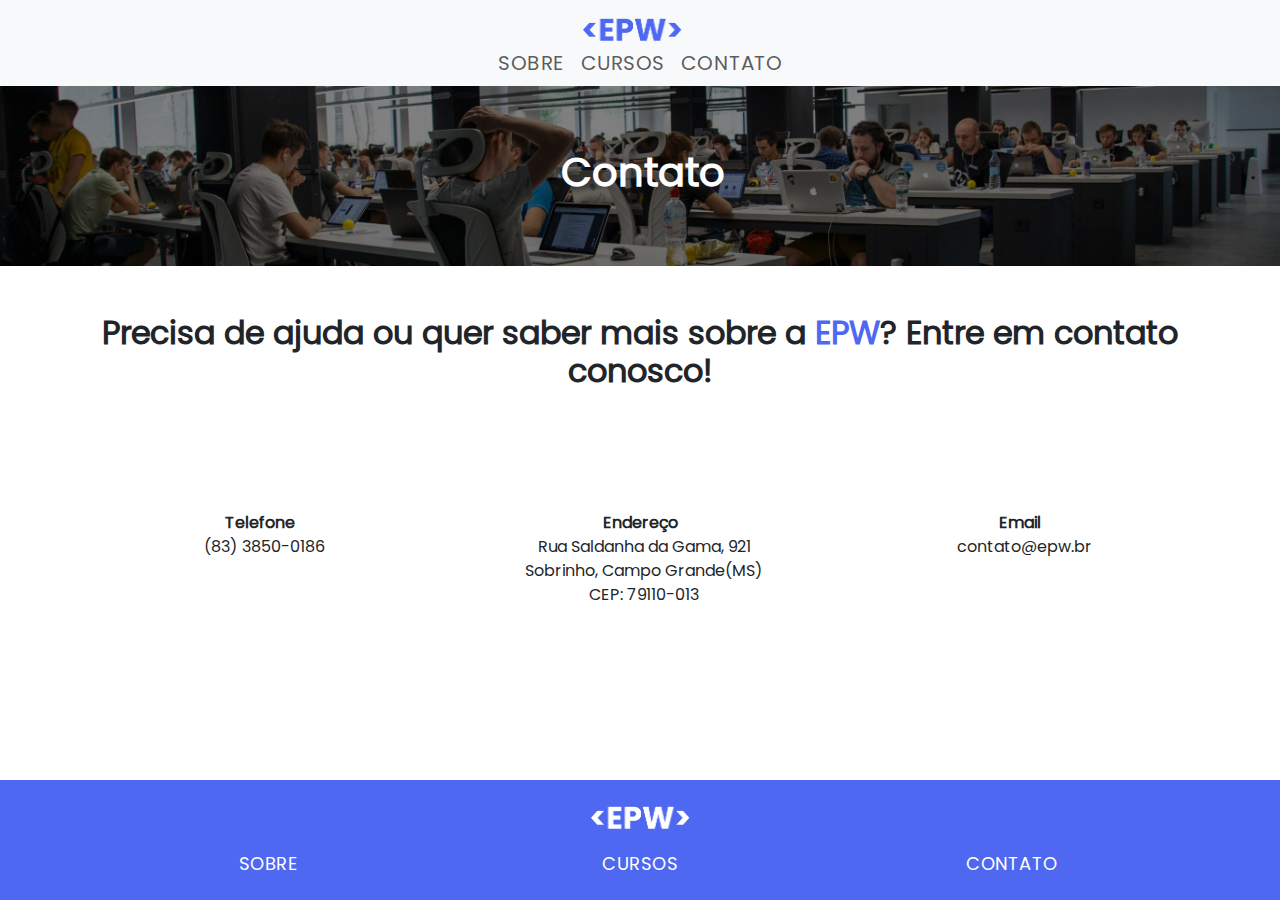
<file: paginas/contato.html>
<!DOCTYPE html>
<html lang="pt-BR">

<head>
    <meta charset="UTF-8">
    <meta name="viewport" content="width=device-width, initial-scale=1.0">
    <link rel="stylesheet" href="../style.css">
    <link href="https://cdn.jsdelivr.net/npm/bootstrap@5.3.3/dist/css/bootstrap.min.css" rel="stylesheet"
        integrity="sha384-QWTKZyjpPEjISv5WaRU9OFeRpok6YctnYmDr5pNlyT2bRjXh0JMhjY6hW+ALEwIH" crossorigin="anonymous">
    <link rel="stylesheet" href="https://cdnjs.cloudflare.com/ajax/libs/font-awesome/6.5.1/css/all.min.css"
        integrity="sha512-DTOQO9RWCH3ppGqcWaEA1BIZOC6xxalwEsw9c2QQeAIftl+Vegovlnee1c9QX4TctnWMn13TZye+giMm8e2LwA=="
        crossorigin="anonymous" referrerpolicy="no-referrer" />
    <title>Sobre a EPW</title>
</head>

<body>
    <nav class="navbar navbar-expand-lg bg-body-tertiary">
        <div class="container-fluid">
            <div class="navbar-brand">
                <img src="../assets/imgs/logo.png" class="logo-nav" alt="logo EPW">
            </div>
            <button class="navbar-toggler" type="button" data-bs-toggle="collapse" data-bs-target="#navbarNavAltMarkup"
                aria-controls="navbarNavAltMarkup" aria-expanded="false" aria-label="Toggle navigation">
                <span class="navbar-toggler-icon"></span>
            </button>
            <div class="collapse navbar-collapse" id="navbarNavAltMarkup">
                <div class="navbar-nav mx-auto">
                    <a class="nav-link" href="sobre.html">SOBRE</a>
                    <a class="nav-link" href="index.html#scrollspyNossosCursos">CURSOS</a>
                    <a class="nav-link" href="contato.html">CONTATO</a>
                </div>
            </div>
        </div>
    </nav>
    <div class="curso-wrapper">
        <div class="curso-banner contato-banner"></div>
        <div class="container title-wrapper">
            <div class="banner-text">
                <h1>Contato</h1>
            </div>
        </div>
    </div>
    <div class="container curso-info mt-5 text-center">
        <h2>Precisa de ajuda ou quer saber mais sobre a <span style="color:#4E68F2;">EPW</span>? Entre em contato
            conosco!</h2>
        <div class="row text-center mt-5 contato-info pb-5">
            <div class="col-12 col-md-4">
                <i class="fa-solid fa-phone-volume" style="color:#4E68F2;"></i>
                <span class="fw-bold">Telefone</span>
                <p class="ms-2">(83) 3850-0186</p>
            </div>
            <div class="col-12 col-md-4">
                <i class="fa-solid fa-location-dot" style="color:#4E68F2;"></i>
                <span class="fw-bold">Endereço</span>
                <p class="ms-2">Rua Saldanha da Gama, 921<br>Sobrinho, Campo Grande(MS)<br>CEP: 79110-013</p>
            </div>
            <div class="col-12 col-md-4 pb-5">
                <i class="fa-solid fa-envelope" style="color:#4E68F2;"></i>
                <span class="fw-bold">Email</span>
                <p class="ms-2">contato@epw.br</p>
            </div>
        </div>
        <footer>
            <img src="../assets/imgs/logo branca.png" alt="logo EPW" class="logo-nav">
            <div class="container">
                <div class="row mx-auto">
                    <div class="col-4">
                        <a href="sobre.html" class="footer-link">SOBRE</a>
                    </div>
                    <div class="col-4">
                        <a href="index.html#scrollspyNossosCursos" class="footer-link">CURSOS</a>
                    </div>
                    <div class="col-4">
                        <a href="contato.html" class="footer-link">CONTATO</a>
                    </div>
                </div>
            </div>
        </footer>
        <script src="../script.js"></script>
        <script src="https://cdn.jsdelivr.net/npm/bootstrap@5.3.3/dist/js/bootstrap.bundle.min.js"
            integrity="sha384-YvpcrYf0tY3lHB60NNkmXc5s9fDVZLESaAA55NDzOxhy9GkcIdslK1eN7N6jIeHz"
            crossorigin="anonymous"></script>
</body>

</html>
</file>
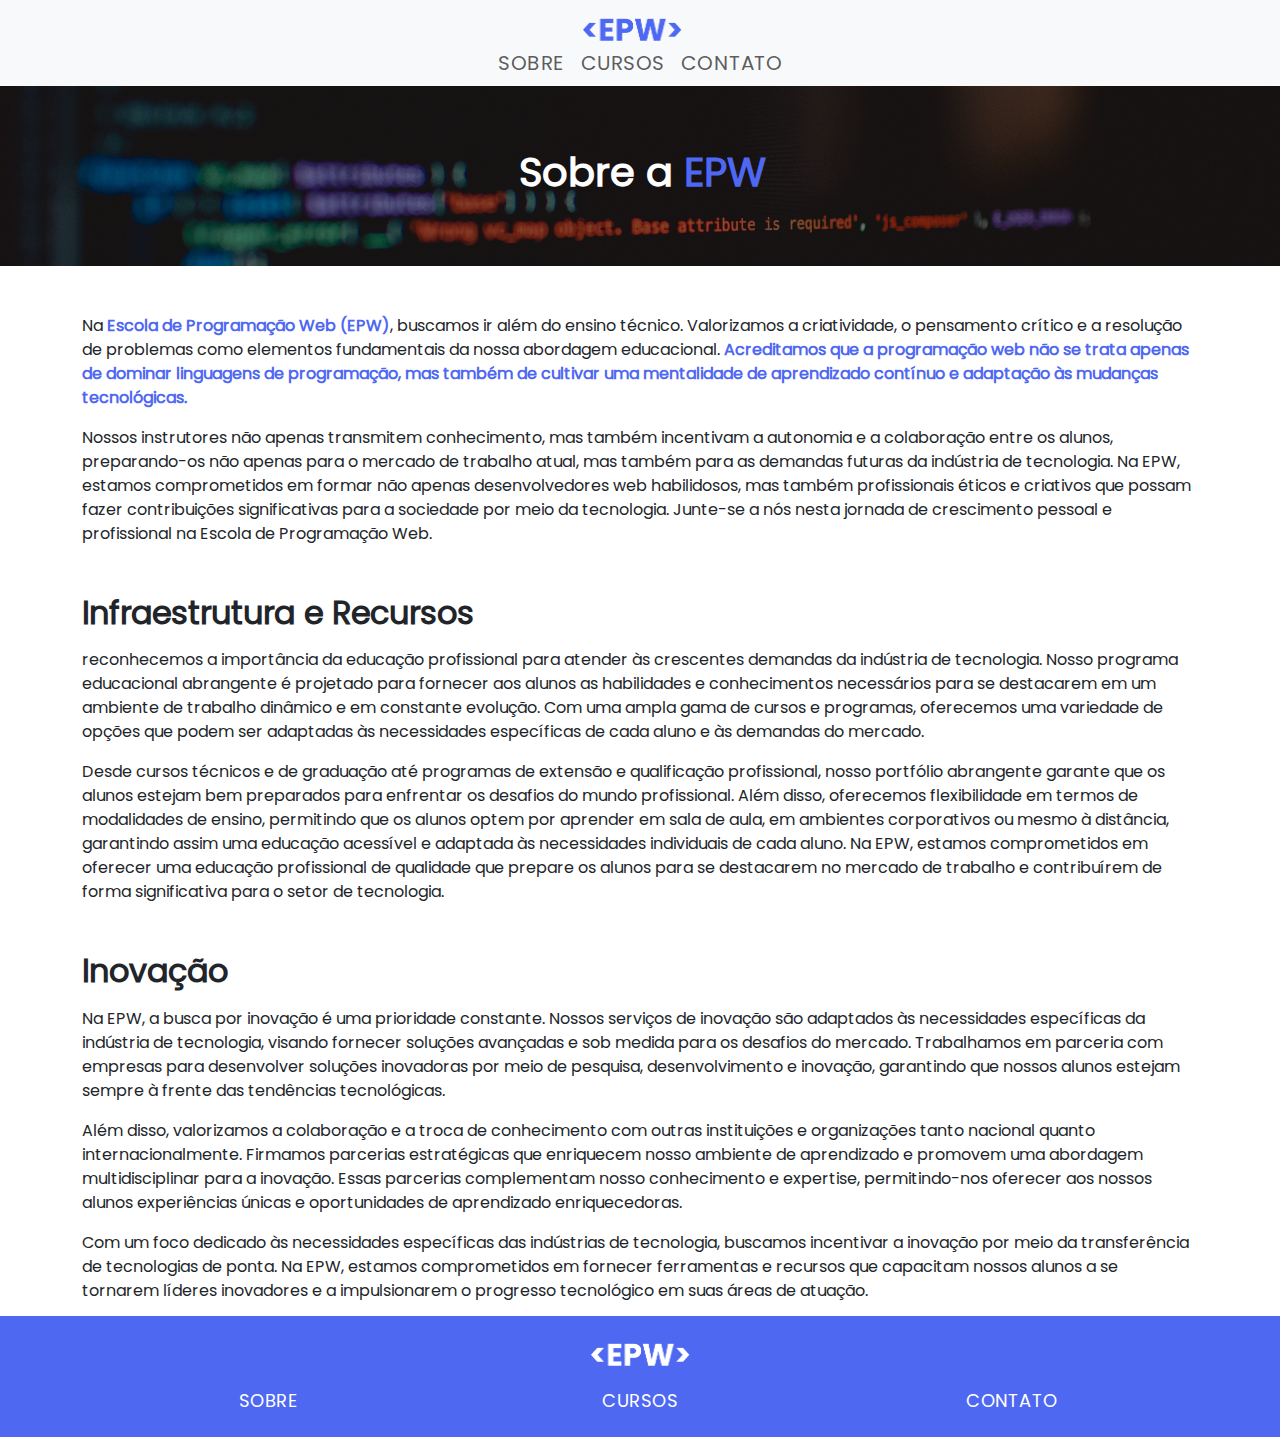
<file: paginas/sobre.html>
<!DOCTYPE html>
<html lang="pt-BR">

<head>
    <meta charset="UTF-8">
    <meta name="viewport" content="width=device-width, initial-scale=1.0">
    <link rel="stylesheet" href="../style.css">
    <link href="https://cdn.jsdelivr.net/npm/bootstrap@5.3.3/dist/css/bootstrap.min.css" rel="stylesheet"
        integrity="sha384-QWTKZyjpPEjISv5WaRU9OFeRpok6YctnYmDr5pNlyT2bRjXh0JMhjY6hW+ALEwIH" crossorigin="anonymous">
    <title>Sobre a EPW</title>
</head>

<body>
    <nav class="navbar navbar-expand-lg bg-body-tertiary">
        <div class="container-fluid">
            <div class="navbar-brand">
                <img src="../assets/imgs/logo.png" class="logo-nav" alt="logo EPW">
            </div>
            <button class="navbar-toggler" type="button" data-bs-toggle="collapse" data-bs-target="#navbarNavAltMarkup"
                aria-controls="navbarNavAltMarkup" aria-expanded="false" aria-label="Toggle navigation">
                <span class="navbar-toggler-icon"></span>
            </button>
            <div class="collapse navbar-collapse" id="navbarNavAltMarkup">
                <div class="navbar-nav mx-auto">
                    <a class="nav-link" href="sobre.html">SOBRE</a>
                    <a class="nav-link" href="index.html#scrollspyNossosCursos">CURSOS</a>
                    <a class="nav-link" href="contato.html">CONTATO</a>
                </div>
            </div>
        </div>
    </nav>
    <div class="curso-wrapper">
        <div class="curso-banner sobre-banner"></div>
        <div class="container title-wrapper">
            <div class="banner-text">
                <h1>Sobre a <span style="color:#4E68F2;">EPW</span></h1>
            </div>
        </div>
    </div>
    <div class="container curso-info mt-5">
        <p>Na <span class="fw-bold" style="color:#4E68F2;">Escola de Programação Web (EPW)</span>, buscamos ir além do
            ensino técnico. Valorizamos a criatividade, o
            pensamento crítico e a resolução de problemas como elementos fundamentais da nossa abordagem educacional.
            <span class="fw-bold" style="color:#4E68F2;">Acreditamos que a programação web não se trata apenas de
                dominar linguagens de programação, mas também de
                cultivar uma mentalidade de aprendizado contínuo e adaptação às mudanças tecnológicas.</span>
        </p>
        <p class="mb-5">
            Nossos instrutores não apenas transmitem conhecimento, mas também incentivam a autonomia e a colaboração
            entre os alunos, preparando-os não apenas para o mercado de trabalho atual, mas também para as demandas
            futuras da indústria de tecnologia. Na EPW, estamos comprometidos em formar não apenas desenvolvedores web
            habilidosos, mas também profissionais éticos e criativos que possam fazer contribuições significativas para
            a sociedade por meio da tecnologia. Junte-se a nós nesta jornada de crescimento pessoal e profissional na
            Escola de Programação Web.
        </p>
        <h2 class="fw-bold mb-3">Infraestrutura e Recursos</h2>
        <p>reconhecemos a importância da educação profissional para atender às crescentes demandas da indústria de
            tecnologia. Nosso programa educacional abrangente é projetado para fornecer aos alunos as habilidades e
            conhecimentos necessários para se destacarem em um ambiente de trabalho dinâmico e em constante evolução.
            Com uma ampla gama de cursos e programas, oferecemos uma variedade de opções que podem ser adaptadas às
            necessidades específicas de cada aluno e às demandas do mercado.
        </p>
        <p class="mb-5">Desde cursos técnicos e de graduação até
            programas de extensão e qualificação profissional, nosso portfólio abrangente garante que os alunos estejam
            bem preparados para enfrentar os desafios do mundo profissional. Além disso, oferecemos flexibilidade em
            termos de modalidades de ensino, permitindo que os alunos optem por aprender em sala de aula, em ambientes
            corporativos ou mesmo à distância, garantindo assim uma educação acessível e adaptada às necessidades
            individuais de cada aluno. Na EPW, estamos comprometidos em oferecer uma educação profissional de qualidade
            que prepare os alunos para se destacarem no mercado de trabalho e contribuírem de forma significativa para o
            setor de tecnologia.</p>
        <h2 class="fw-bold mb-3">Inovação</h2>
        <p>Na EPW, a busca por inovação é uma prioridade constante. Nossos serviços de inovação são adaptados às
            necessidades específicas da indústria de tecnologia, visando fornecer soluções avançadas e sob medida para
            os desafios do mercado. Trabalhamos em parceria com empresas para desenvolver soluções inovadoras por meio
            de pesquisa, desenvolvimento e inovação, garantindo que nossos alunos estejam sempre à frente das tendências
            tecnológicas.
        </p>
        <p>Além disso, valorizamos a colaboração e a troca de conhecimento com outras instituições e
            organizações tanto nacional quanto internacionalmente. Firmamos parcerias estratégicas que enriquecem nosso
            ambiente de aprendizado e promovem uma abordagem multidisciplinar para a inovação. Essas parcerias
            complementam nosso conhecimento e expertise, permitindo-nos oferecer aos nossos alunos experiências únicas e
            oportunidades de aprendizado enriquecedoras.</p>
        <p class="pb-5">Com um foco dedicado às necessidades específicas das indústrias de tecnologia, buscamos incentivar a inovação
            por meio da transferência de tecnologias de ponta. Na EPW, estamos comprometidos em fornecer ferramentas e
            recursos que capacitam nossos alunos a se tornarem líderes inovadores e a impulsionarem o progresso
            tecnológico em suas áreas de atuação.</p>
    </div>
    <footer>
        <img src="../assets/imgs/logo branca.png" alt="logo EPW" class="logo-nav">
        <div class="container">
            <div class="row mx-auto">
                <div class="col-4">
                    <a href="sobre.html" class="footer-link">SOBRE</a>
                </div>
                <div class="col-4">
                    <a href="index.html#scrollspyNossosCursos" class="footer-link">CURSOS</a>
                </div>
                <div class="col-4">
                    <a href="contato.html" class="footer-link">CONTATO</a>
                </div>
            </div>
        </div>
    </footer>
    <script src="../script.js"></script>
    <script src="https://cdn.jsdelivr.net/npm/bootstrap@5.3.3/dist/js/bootstrap.bundle.min.js"
        integrity="sha384-YvpcrYf0tY3lHB60NNkmXc5s9fDVZLESaAA55NDzOxhy9GkcIdslK1eN7N6jIeHz"
        crossorigin="anonymous"></script>
</body>

</html>
</file>
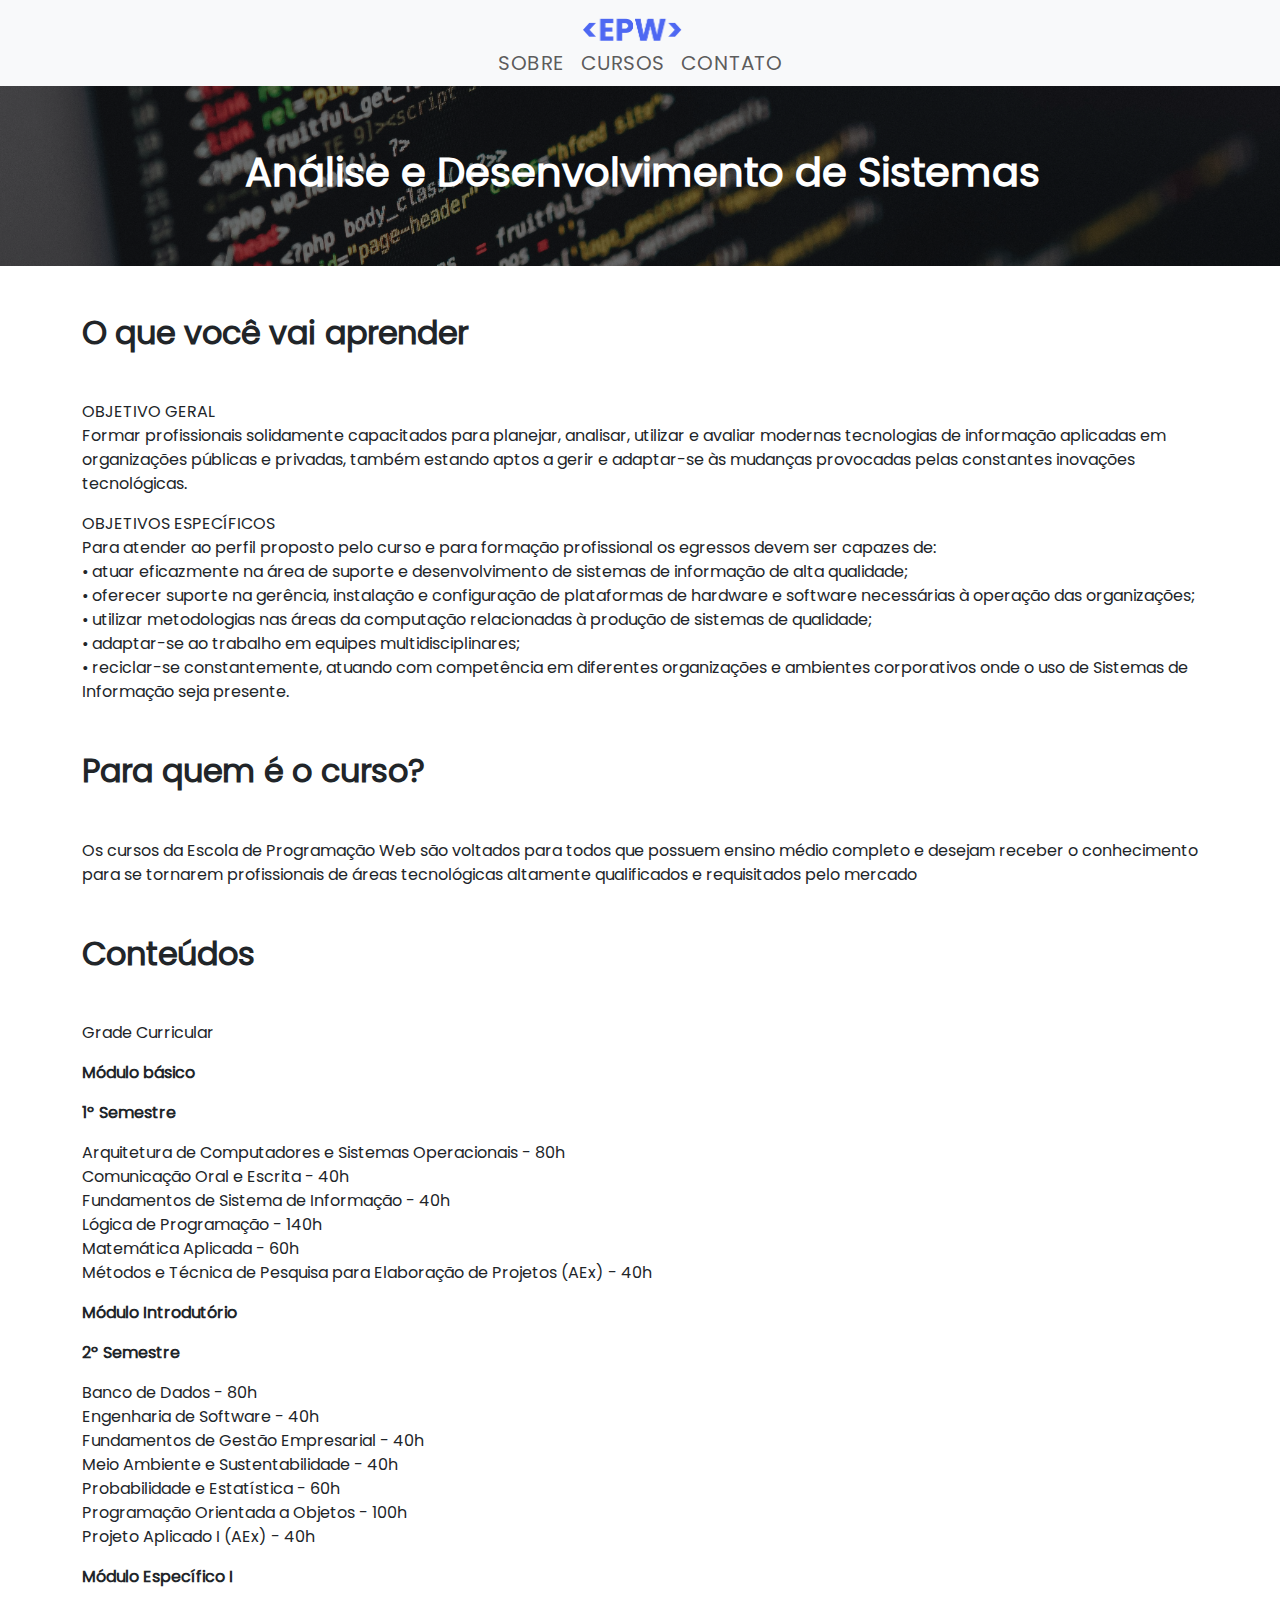
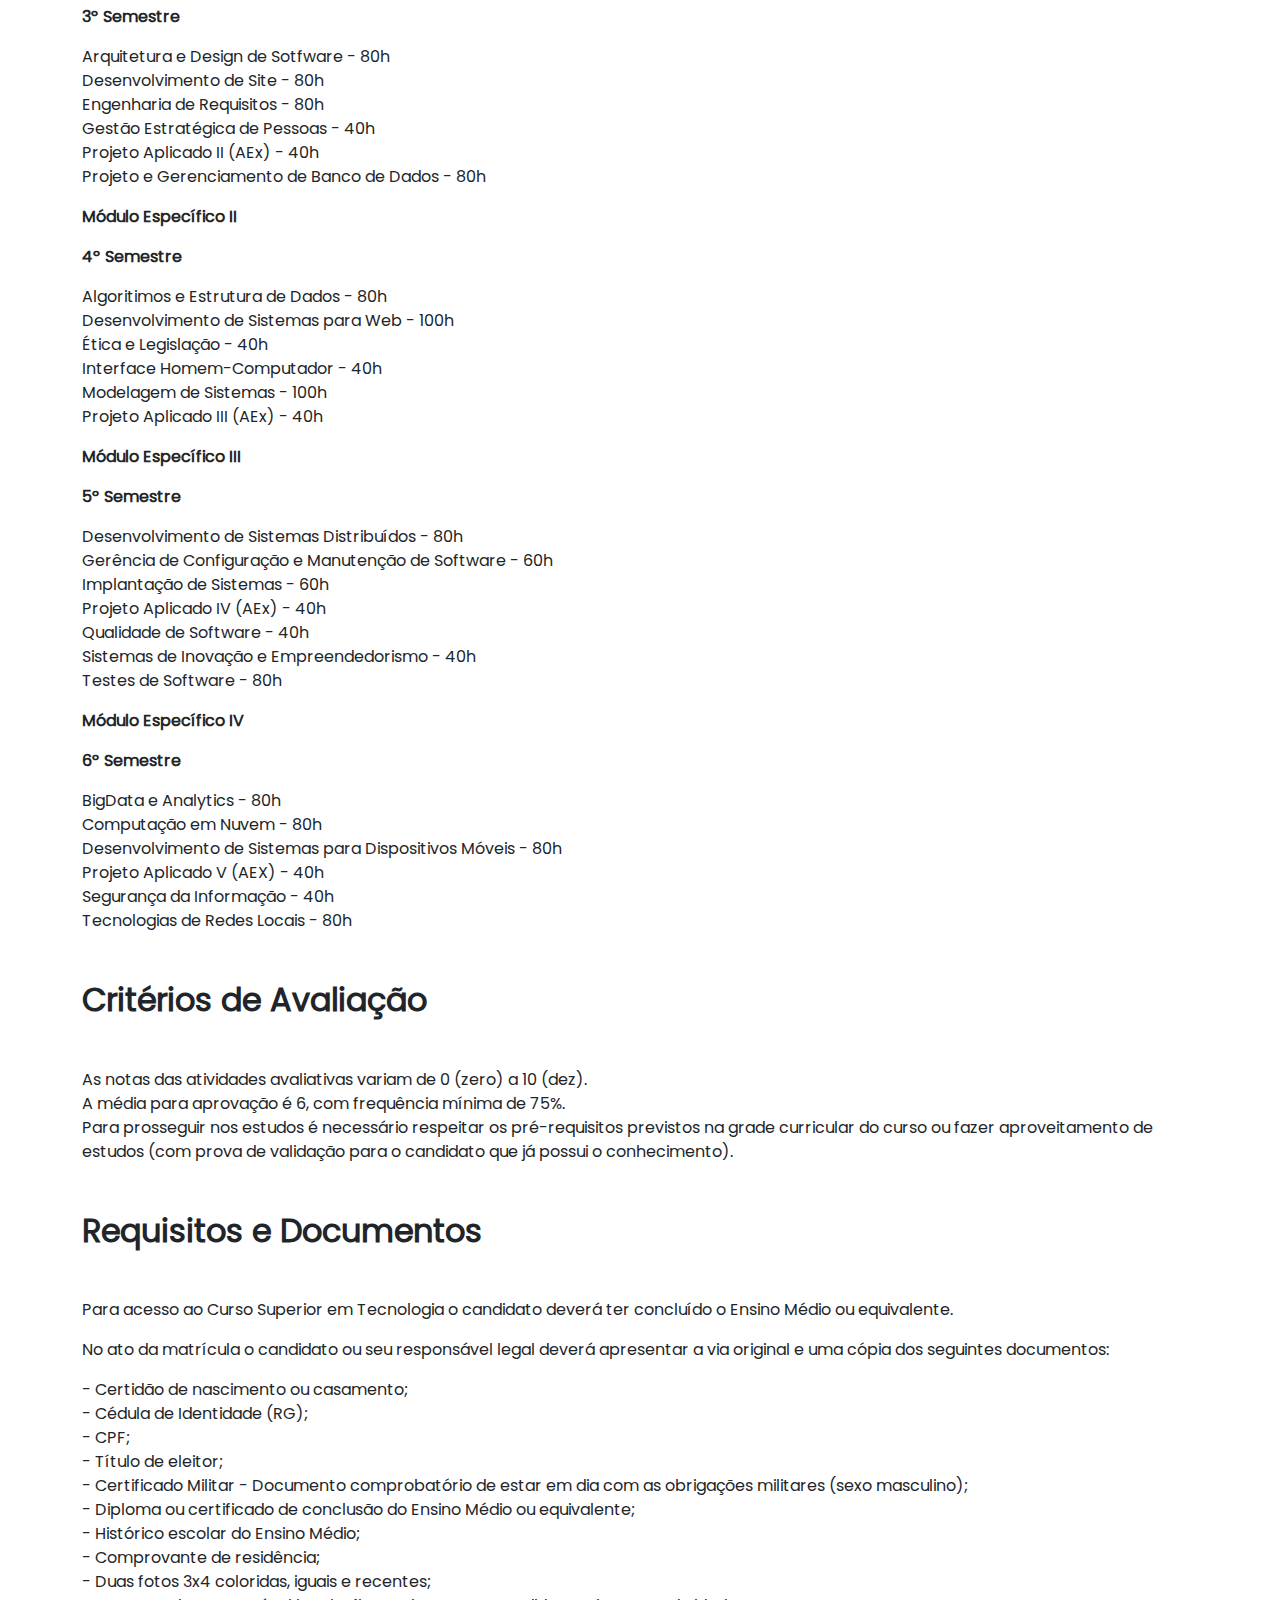
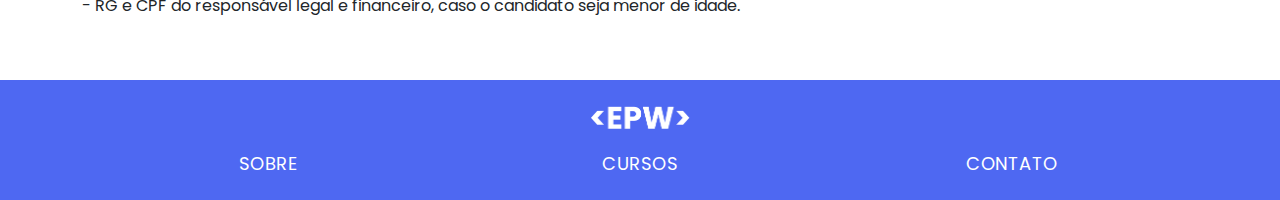
<file: paginas/cursos/ads.html>
<!DOCTYPE html>
<html lang="pt-BR">

<head>
    <meta charset="UTF-8">
    <meta name="viewport" content="width=device-width, initial-scale=1.0">
    <link rel="stylesheet" href="../../style.css">
    <link href="https://cdn.jsdelivr.net/npm/bootstrap@5.3.3/dist/css/bootstrap.min.css" rel="stylesheet"
        integrity="sha384-QWTKZyjpPEjISv5WaRU9OFeRpok6YctnYmDr5pNlyT2bRjXh0JMhjY6hW+ALEwIH" crossorigin="anonymous">
    <title>Análise e Desenvolvimento de Sistemas</title>
</head>

<body>
    <nav class="navbar navbar-expand-lg bg-body-tertiary">
        <div class="container-fluid">
            <div class="navbar-brand">
                <img src="../../assets/imgs/logo.png" class="logo-nav" alt="logo EPW">
            </div>
            <button class="navbar-toggler" type="button" data-bs-toggle="collapse" data-bs-target="#navbarNavAltMarkup"
                aria-controls="navbarNavAltMarkup" aria-expanded="false" aria-label="Toggle navigation">
                <span class="navbar-toggler-icon"></span>
            </button>
            <div class="collapse navbar-collapse" id="navbarNavAltMarkup">
                <div class="navbar-nav mx-auto">
                    <a class="nav-link" href="../sobre.html">SOBRE</a>
                    <a class="nav-link" href="../index.html#scrollspyNossosCursos">CURSOS</a>
                    <a class="nav-link" href="../contato.html">CONTATO</a>
                </div>
            </div>
        </div>
    </nav>
    <div class="curso-wrapper">
        <div class="curso-banner ads-banner"></div>
        <div class="container title-wrapper">
            <div class="banner-text">
                <h1>Análise e Desenvolvimento de Sistemas</h1>
            </div>
        </div>
    </div>
    <div class="container curso-info mt-5">
        <h2>O que você vai aprender</h2>
        <div class="mb-5 mt-5">
            <p class="mb-3">OBJETIVO GERAL<br>Formar profissionais solidamente capacitados para planejar, analisar,
                utilizar e
                avaliar
                modernas tecnologias de informação aplicadas em organizações públicas e privadas, também estando aptos a
                gerir e adaptar-se às mudanças provocadas pelas constantes inovações tecnológicas.</p>
            <p>OBJETIVOS ESPECÍFICOS<br>Para atender ao perfil proposto pelo curso e para formação profissional os
                egressos devem ser capazes de:<br>
                &#8226; atuar eficazmente na área de suporte e desenvolvimento de sistemas de informação de alta
                qualidade;<br>
                &#8226; oferecer suporte na gerência, instalação e configuração de plataformas de hardware e software
                necessárias à operação das organizações;<br>
                &#8226; utilizar metodologias nas áreas da computação relacionadas à produção de sistemas de
                qualidade;<br>
                &#8226; adaptar-se ao trabalho em equipes multidisciplinares;<br>
                &#8226; reciclar-se constantemente, atuando com competência em diferentes organizações e ambientes
                corporativos onde o uso de Sistemas de Informação seja presente.
            </p>
        </div>
        <h2>Para quem é o curso?</h2>
        <div class="mb-5 mt-5">
            <p>Os cursos da Escola de Programação Web são voltados para todos que possuem ensino médio completo e
                desejam receber o conhecimento para se tornarem profissionais de áreas tecnológicas altamente
                qualificados e requisitados pelo mercado</p>
            </p>
        </div>
        <h2>Conteúdos</h2>
        <div class="mb-5 mt-5">
            <p class="mt-3 mb-3">Grade Curricular</p>
            <p class="fw-bold">Módulo básico</p>
            <p class="fw-bold">1º Semestre</p>
            <p class="mb-3">Arquitetura de Computadores e Sistemas Operacionais - 80h
                <br>
                Comunicação Oral e Escrita - 40h
                <br>
                Fundamentos de Sistema de Informação - 40h
                <br>
                Lógica de Programação - 140h
                <br>
                Matemática Aplicada - 60h
                <br>
                Métodos e Técnica de Pesquisa para Elaboração de Projetos (AEx) - 40h
            </p>
            <p class="fw-bold">Módulo Introdutório</p>
            <p class="fw-bold">2º Semestre</p>
            <p class="mb-3">Banco de Dados - 80h
                <br>
                Engenharia de Software - 40h
                <br>
                Fundamentos de Gestão Empresarial - 40h
                <br>
                Meio Ambiente e Sustentabilidade - 40h
                <br>
                Probabilidade e Estatística - 60h
                <br>
                Programação Orientada a Objetos - 100h
                <br>
                Projeto Aplicado I (AEx) - 40h
            </p>
            <p class="fw-bold">Módulo Específico I</p>
            <p class="fw-bold">3º Semestre</p>
            <p class="mb-3">Arquitetura e Design de Sotfware - 80h
                <br>
                Desenvolvimento de Site - 80h
                <br>
                Engenharia de Requisitos - 80h
                <br>
                Gestão Estratégica de Pessoas - 40h
                <br>
                Projeto Aplicado II (AEx) - 40h
                <br>
                Projeto e Gerenciamento de Banco de Dados - 80h
            </p>
            <p class="fw-bold">Módulo Específico II</p>
            <p class="fw-bold">4º Semestre</p>
            <p class="mb-3">Algoritimos e Estrutura de Dados - 80h
                <br>
                Desenvolvimento de Sistemas para Web - 100h
                <br>
                Ética e Legislação - 40h
                <br>
                Interface Homem-Computador - 40h
                <br>
                Modelagem de Sistemas - 100h
                <br>
                Projeto Aplicado III (AEx) - 40h
            </p>
            <p class="fw-bold">Módulo Específico III</p>
            <p class="fw-bold">5º Semestre</p>
            <p class="mb-3">Desenvolvimento de Sistemas Distribuídos - 80h
                <br>
                Gerência de Configuração e Manutenção de Software - 60h
                <br>
                Implantação de Sistemas - 60h
                <br>
                Projeto Aplicado IV (AEx) - 40h
                <br>
                Qualidade de Software - 40h
                <br>
                Sistemas de Inovação e Empreendedorismo - 40h
                <br>
                Testes de Software - 80h
            </p>
            <p class="fw-bold">Módulo Específico IV</p>
            <p class="fw-bold">6º Semestre</p>
            <p class="mb-3">BigData e Analytics - 80h
                <br>
                Computação em Nuvem - 80h
                <br>
                Desenvolvimento de Sistemas para Dispositivos Móveis - 80h
                <br>
                Projeto Aplicado V (AEX) - 40h
                <br>
                Segurança da Informação - 40h
                <br>
                Tecnologias de Redes Locais - 80h
            </p>
        </div>
        <h2>Critérios de Avaliação</h2>
        <div class="mb-5 mt-5">
            <p>As notas das atividades avaliativas variam de 0 (zero) a 10 (dez).<br>
                A média para aprovação é 6, com frequência mínima de 75%.<br>
                Para prosseguir nos estudos é necessário respeitar os pré-requisitos previstos na grade curricular do
                curso ou fazer aproveitamento de estudos (com prova de validação para o candidato que já possui o
                conhecimento).</p>
            </p>
        </div>
        <h2>Requisitos e Documentos</h2>
        <div class="mb-5 mt-5 pb-5">
            <p>Para acesso ao Curso Superior em Tecnologia o candidato deverá ter concluído o Ensino Médio ou equivalente.</p>
            <p>No ato da matrícula o candidato ou seu responsável legal deverá apresentar a via original e uma cópia dos seguintes documentos:</p>
            <p>- Certidão de nascimento ou casamento;
                <br>
                - Cédula de Identidade (RG);
                <br>
                - CPF;
                <br>
                - Título de eleitor;
                <br>
                - Certificado Militar - Documento comprobatório de estar em dia com as obrigações militares (sexo masculino);
                <br>
                - Diploma ou certificado de conclusão do Ensino Médio ou equivalente;
                <br>
                - Histórico escolar do Ensino Médio;
                <br>
                - Comprovante de residência;
                <br>
                - Duas fotos 3x4 coloridas, iguais e recentes;
                <br>
                - RG e CPF do responsável legal e financeiro, caso o candidato seja menor de idade.</p>
        </div>
    </div>
    <footer>
        <img src="../../assets/imgs/logo branca.png" alt="logo EPW" class="logo-nav">
        <div class="container">
            <div class="row mx-auto">
                <div class="col-4">
                    <a href="../sobre.html" class="footer-link">SOBRE</a>
                </div>
                <div class="col-4">
                    <a href="../index.html#scrollspyNossosCursos" class="footer-link">CURSOS</a>
                </div>
                <div class="col-4">
                    <a href="../contato.html" class="footer-link">CONTATO</a>
                </div>
            </div>
        </div>
    </footer>
    <script src="../../script.js"></script>
    <script src="https://cdn.jsdelivr.net/npm/bootstrap@5.3.3/dist/js/bootstrap.bundle.min.js"
        integrity="sha384-YvpcrYf0tY3lHB60NNkmXc5s9fDVZLESaAA55NDzOxhy9GkcIdslK1eN7N6jIeHz"
        crossorigin="anonymous"></script>
</body>

</html>
</file>
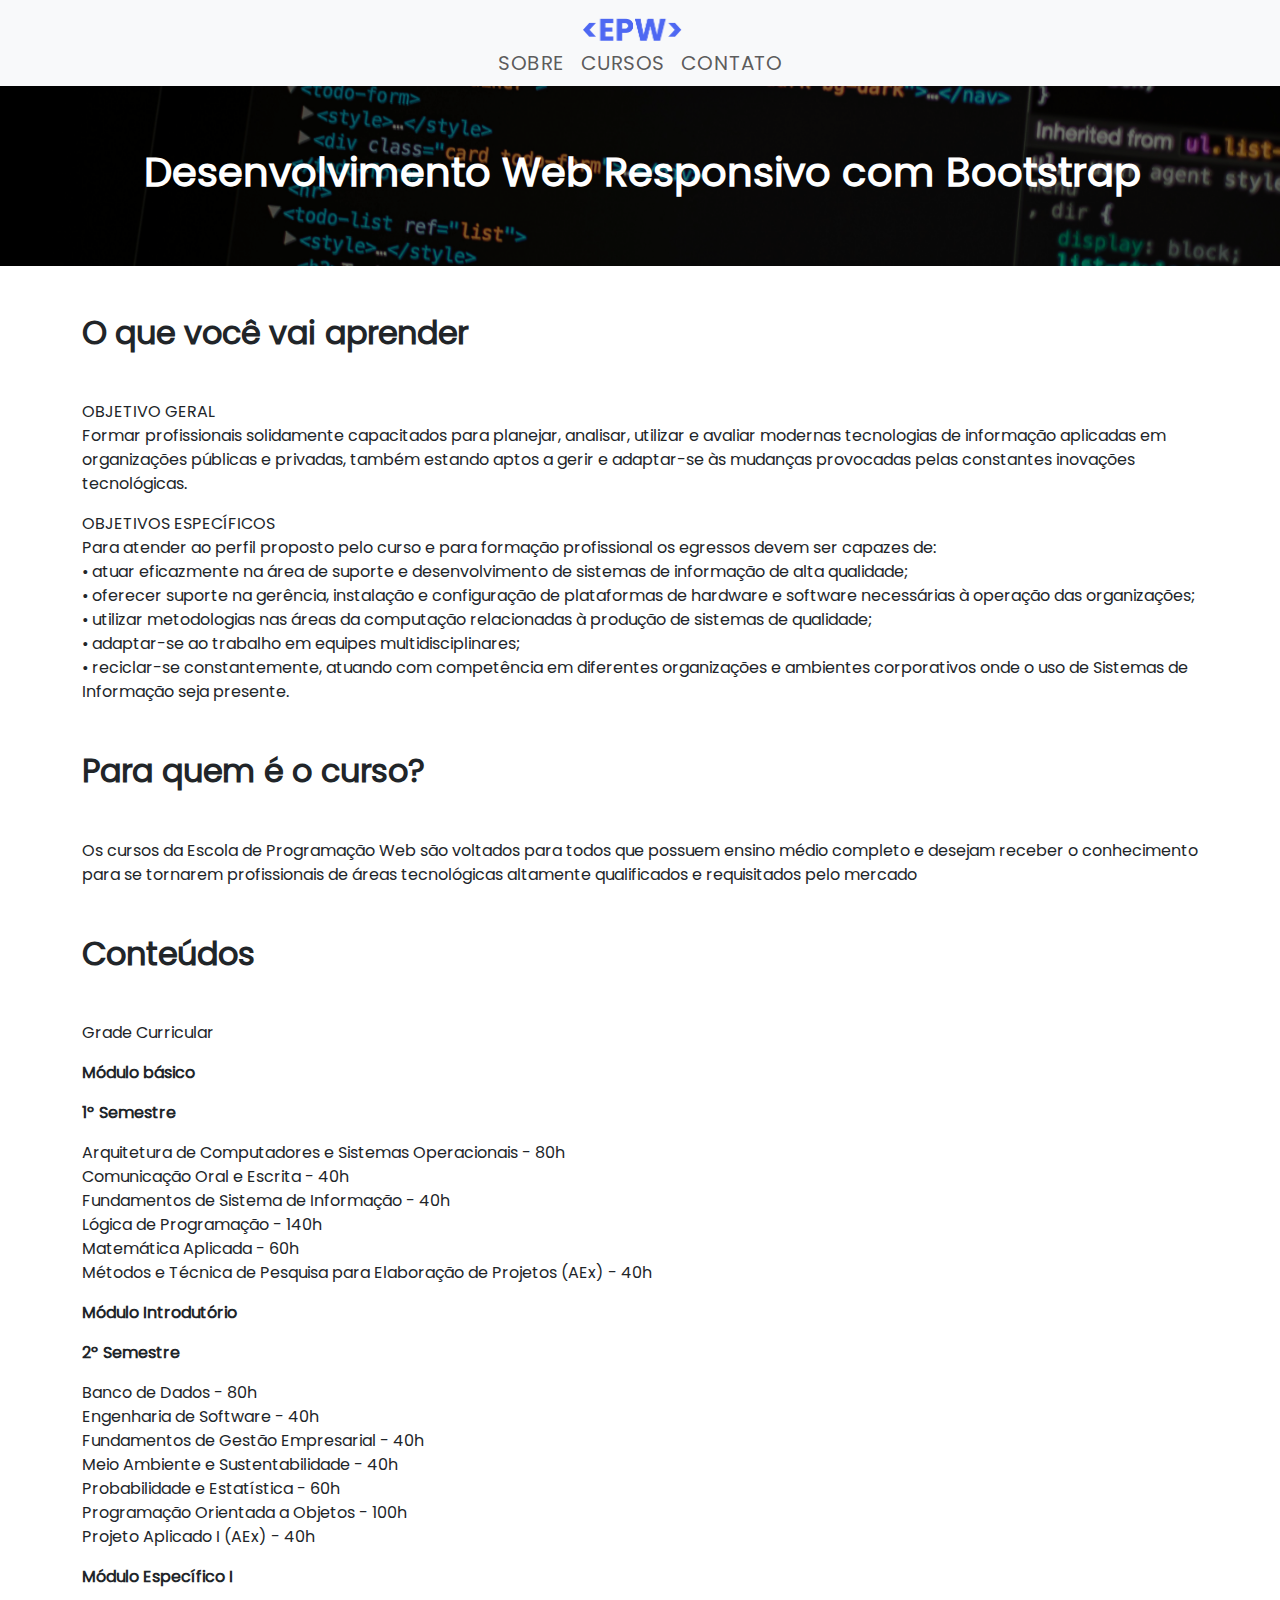
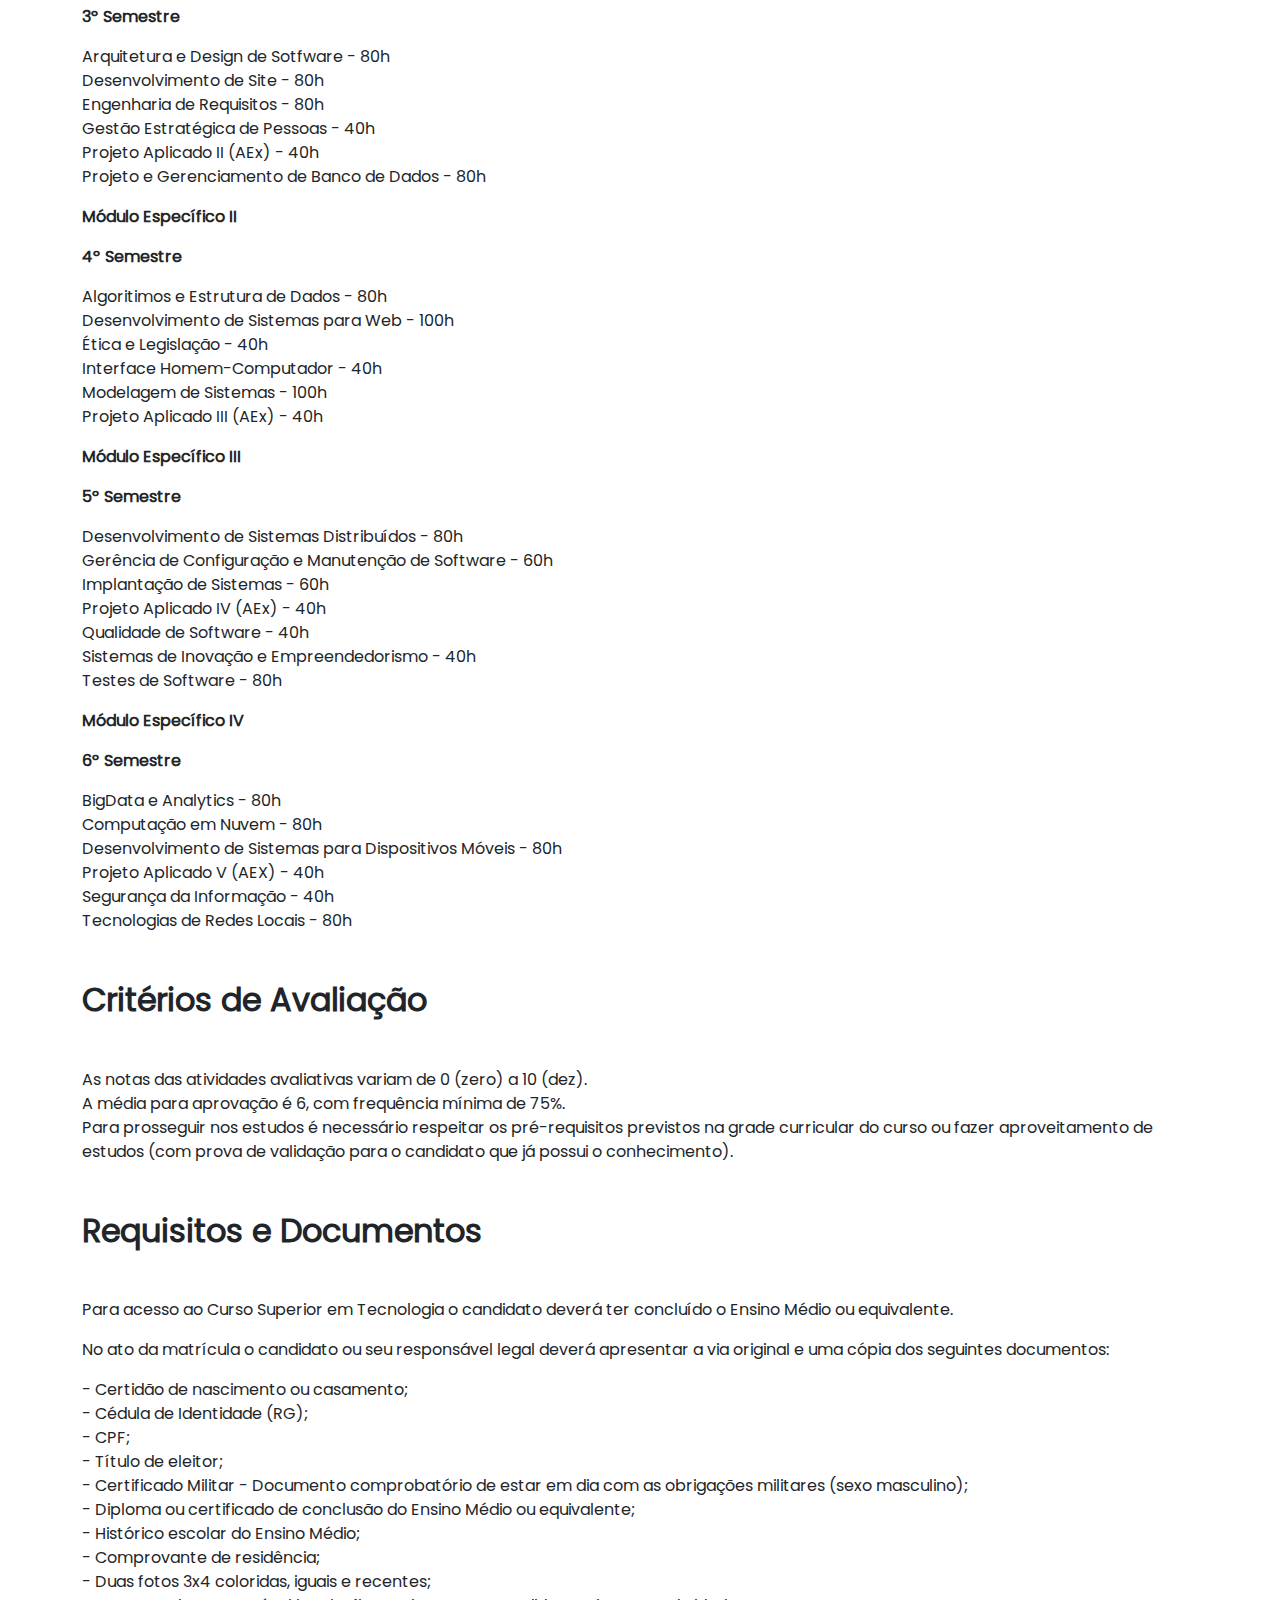
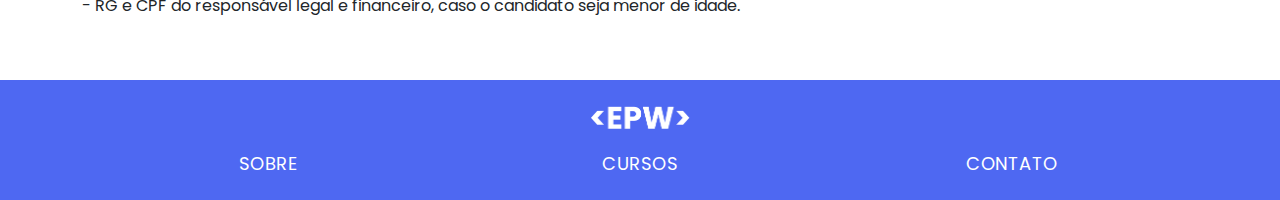
<file: paginas/cursos/bsdev.html>
<!DOCTYPE html>
<html lang="pt-BR">

<head>
    <meta charset="UTF-8">
    <meta name="viewport" content="width=device-width, initial-scale=1.0">
    <link rel="stylesheet" href="../../style.css">
    <link href="https://cdn.jsdelivr.net/npm/bootstrap@5.3.3/dist/css/bootstrap.min.css" rel="stylesheet"
        integrity="sha384-QWTKZyjpPEjISv5WaRU9OFeRpok6YctnYmDr5pNlyT2bRjXh0JMhjY6hW+ALEwIH" crossorigin="anonymous">
    <title>Desenvolvimento Web Responsivo com Bootstrap</title>
</head>

<body>
    <nav class="navbar navbar-expand-lg bg-body-tertiary">
        <div class="container-fluid">
            <div class="navbar-brand">
                <img src="../../assets/imgs/logo.png" class="logo-nav" alt="logo EPW">
            </div>
            <button class="navbar-toggler" type="button" data-bs-toggle="collapse" data-bs-target="#navbarNavAltMarkup"
                aria-controls="navbarNavAltMarkup" aria-expanded="false" aria-label="Toggle navigation">
                <span class="navbar-toggler-icon"></span>
            </button>
            <div class="collapse navbar-collapse" id="navbarNavAltMarkup">
                <div class="navbar-nav mx-auto">
                    <a class="nav-link" href="../sobre.html">SOBRE</a>
                    <a class="nav-link" href="../index.html#scrollspyNossosCursos">CURSOS</a>
                    <a class="nav-link" href="../contato.html">CONTATO</a>
                </div>
            </div>
        </div>
    </nav>
    <div class="curso-wrapper">
        <div class="curso-banner bsdev-banner"></div>
        <div class="container title-wrapper">
            <div class="banner-text">
                <h1>Desenvolvimento Web Responsivo com Bootstrap</h1>
            </div>
        </div>
    </div>
    <div class="container curso-info mt-5">
        <h2>O que você vai aprender</h2>
        <div class="mb-5 mt-5">
            <p class="mb-3">OBJETIVO GERAL<br>Formar profissionais solidamente capacitados para planejar, analisar,
                utilizar e
                avaliar
                modernas tecnologias de informação aplicadas em organizações públicas e privadas, também estando aptos a
                gerir e adaptar-se às mudanças provocadas pelas constantes inovações tecnológicas.</p>
            <p>OBJETIVOS ESPECÍFICOS<br>Para atender ao perfil proposto pelo curso e para formação profissional os
                egressos devem ser capazes de:<br>
                &#8226; atuar eficazmente na área de suporte e desenvolvimento de sistemas de informação de alta
                qualidade;<br>
                &#8226; oferecer suporte na gerência, instalação e configuração de plataformas de hardware e software
                necessárias à operação das organizações;<br>
                &#8226; utilizar metodologias nas áreas da computação relacionadas à produção de sistemas de
                qualidade;<br>
                &#8226; adaptar-se ao trabalho em equipes multidisciplinares;<br>
                &#8226; reciclar-se constantemente, atuando com competência em diferentes organizações e ambientes
                corporativos onde o uso de Sistemas de Informação seja presente.
            </p>
        </div>
        <h2>Para quem é o curso?</h2>
        <div class="mb-5 mt-5">
            <p>Os cursos da Escola de Programação Web são voltados para todos que possuem ensino médio completo e
                desejam receber o conhecimento para se tornarem profissionais de áreas tecnológicas altamente
                qualificados e requisitados pelo mercado</p>
            </p>
        </div>
        <h2>Conteúdos</h2>
        <div class="mb-5 mt-5">
            <p class="mt-3 mb-3">Grade Curricular</p>
            <p class="fw-bold">Módulo básico</p>
            <p class="fw-bold">1º Semestre</p>
            <p class="mb-3">Arquitetura de Computadores e Sistemas Operacionais - 80h
                <br>
                Comunicação Oral e Escrita - 40h
                <br>
                Fundamentos de Sistema de Informação - 40h
                <br>
                Lógica de Programação - 140h
                <br>
                Matemática Aplicada - 60h
                <br>
                Métodos e Técnica de Pesquisa para Elaboração de Projetos (AEx) - 40h
            </p>
            <p class="fw-bold">Módulo Introdutório</p>
            <p class="fw-bold">2º Semestre</p>
            <p class="mb-3">Banco de Dados - 80h
                <br>
                Engenharia de Software - 40h
                <br>
                Fundamentos de Gestão Empresarial - 40h
                <br>
                Meio Ambiente e Sustentabilidade - 40h
                <br>
                Probabilidade e Estatística - 60h
                <br>
                Programação Orientada a Objetos - 100h
                <br>
                Projeto Aplicado I (AEx) - 40h
            </p>
            <p class="fw-bold">Módulo Específico I</p>
            <p class="fw-bold">3º Semestre</p>
            <p class="mb-3">Arquitetura e Design de Sotfware - 80h
                <br>
                Desenvolvimento de Site - 80h
                <br>
                Engenharia de Requisitos - 80h
                <br>
                Gestão Estratégica de Pessoas - 40h
                <br>
                Projeto Aplicado II (AEx) - 40h
                <br>
                Projeto e Gerenciamento de Banco de Dados - 80h
            </p>
            <p class="fw-bold">Módulo Específico II</p>
            <p class="fw-bold">4º Semestre</p>
            <p class="mb-3">Algoritimos e Estrutura de Dados - 80h
                <br>
                Desenvolvimento de Sistemas para Web - 100h
                <br>
                Ética e Legislação - 40h
                <br>
                Interface Homem-Computador - 40h
                <br>
                Modelagem de Sistemas - 100h
                <br>
                Projeto Aplicado III (AEx) - 40h
            </p>
            <p class="fw-bold">Módulo Específico III</p>
            <p class="fw-bold">5º Semestre</p>
            <p class="mb-3">Desenvolvimento de Sistemas Distribuídos - 80h
                <br>
                Gerência de Configuração e Manutenção de Software - 60h
                <br>
                Implantação de Sistemas - 60h
                <br>
                Projeto Aplicado IV (AEx) - 40h
                <br>
                Qualidade de Software - 40h
                <br>
                Sistemas de Inovação e Empreendedorismo - 40h
                <br>
                Testes de Software - 80h
            </p>
            <p class="fw-bold">Módulo Específico IV</p>
            <p class="fw-bold">6º Semestre</p>
            <p class="mb-3">BigData e Analytics - 80h
                <br>
                Computação em Nuvem - 80h
                <br>
                Desenvolvimento de Sistemas para Dispositivos Móveis - 80h
                <br>
                Projeto Aplicado V (AEX) - 40h
                <br>
                Segurança da Informação - 40h
                <br>
                Tecnologias de Redes Locais - 80h
            </p>
        </div>
        <h2>Critérios de Avaliação</h2>
        <div class="mb-5 mt-5">
            <p>As notas das atividades avaliativas variam de 0 (zero) a 10 (dez).<br>
                A média para aprovação é 6, com frequência mínima de 75%.<br>
                Para prosseguir nos estudos é necessário respeitar os pré-requisitos previstos na grade curricular do
                curso ou fazer aproveitamento de estudos (com prova de validação para o candidato que já possui o
                conhecimento).</p>
            </p>
        </div>
        <h2>Requisitos e Documentos</h2>
        <div class="mb-5 mt-5 pb-5">
            <p>Para acesso ao Curso Superior em Tecnologia o candidato deverá ter concluído o Ensino Médio ou equivalente.</p>
            <p>No ato da matrícula o candidato ou seu responsável legal deverá apresentar a via original e uma cópia dos seguintes documentos:</p>
            <p>- Certidão de nascimento ou casamento;
                <br>
                - Cédula de Identidade (RG);
                <br>
                - CPF;
                <br>
                - Título de eleitor;
                <br>
                - Certificado Militar - Documento comprobatório de estar em dia com as obrigações militares (sexo masculino);
                <br>
                - Diploma ou certificado de conclusão do Ensino Médio ou equivalente;
                <br>
                - Histórico escolar do Ensino Médio;
                <br>
                - Comprovante de residência;
                <br>
                - Duas fotos 3x4 coloridas, iguais e recentes;
                <br>
                - RG e CPF do responsável legal e financeiro, caso o candidato seja menor de idade.</p>
        </div>
    </div>
    <footer>
        <img src="../../assets/imgs/logo branca.png" alt="logo EPW" class="logo-nav">
        <div class="container">
            <div class="row mx-auto">
                <div class="col-4">
                    <a href="../sobre.html" class="footer-link">SOBRE</a>
                </div>
                <div class="col-4">
                    <a href="../index.html#scrollspyNossosCursos" class="footer-link">CURSOS</a>
                </div>
                <div class="col-4">
                    <a href="../contato.html" class="footer-link">CONTATO</a>
                </div>
            </div>
        </div>
    </footer>
    <script src="../../script.js"></script>
    <script src="https://cdn.jsdelivr.net/npm/bootstrap@5.3.3/dist/js/bootstrap.bundle.min.js"
        integrity="sha384-YvpcrYf0tY3lHB60NNkmXc5s9fDVZLESaAA55NDzOxhy9GkcIdslK1eN7N6jIeHz"
        crossorigin="anonymous"></script>
</body>

</html>
</file>
<file: style.css>
@font-face {
    font-family: Poppins;
    src: url("./assets/fonts/Poppins-Regular.ttf");
}

* {
    font-family: Poppins;
}

html {
    height: 100vh;
    box-sizing: border-box;
}

body {
    position: relative;
    margin: 0;
    min-height: 100vh;
    padding-bottom: 70px;
    box-sizing: inherit;
}

/* NAVBAR */

@media screen and (min-width:992px) {
    .navbar .container-fluid {
        flex-direction: column;
    }

    .navbar-nav a {
        position: relative;
        text-decoration: none;
        letter-spacing: 0.5px;
        padding: 0 10px;
    }

    .navbar-nav a::after {
        content: "";
        position: absolute;
        background-color: #4E68F2;
        height: 3px;
        width: 100%;
        opacity: 0;
        left: 0;
        bottom: -3px;
        transition: all 0.25s;
    }

    .navbar-nav a:hover::after {
        opacity: 1;
    }
}

.logo-nav {
    cursor: pointer;
    width: 100px;
}

.navbar-nav .nav-link {
    font-size: 20px;
}

@media screen and (max-width:991px) {
    .navbar-nav {
        padding: 0.5em 1em;
        border-top: 2px solid #4E68F2;
        border-bottom: 2px solid #4E68F2;
        margin-top: 0.5em;
    }
}

/* CARROSSEL */

@media screen and (max-width:991px) {
    .carousel-item {
        height: 24rem;
    }
}

@media screen and (min-width: 992px) {
    .carousel-item {
        height: 32rem;
    }
}

.carousel-item {
    color: white;
    background-color: #252526;
    position: relative;
}

.carousel-item h1 {
    color: #fff;
    font-weight: bold;
}

.carousel-item p {
    font-size: 20px;
}

.carousel-item .container {
    position: absolute;
    bottom: 0;
    left: 0;
    right: 0;
    padding-bottom: 50px;
}

.overlay-image {
    position: absolute;
    bottom: 0;
    left: 0;
    right: 0;
    top: 0;
    background-position: center;
    background-size: cover;
    opacity: 0.7;
}

li::marker {
    font-size: 0;
}

/* INTRODUÇÃO (página inicial) */

.home-about h1 {
    color: #4E68F2;
}

@media screen and (max-width:991px) {
    .home-about p {
        font-size: 16px;
    }

    .btn-about {
        padding: 5px 10px 5px 10px;
        font-size: 22px;
    }
}

@media screen and (min-width: 992px) {
    .btn-about {
        padding: 5px 30px 5px 30px;
        font-size: 32px;
    }
}

.btn-about {
    background-color: #4E68F2;
    color: #fff;
    font-weight: bold;
    border: none;
    border-radius: 5px;
    transition: all 0.2s;
}

.btn-about:hover {
    background-color: #374BAF;
}

/* CURSOS (página inicial) */

.home-cursos {
    margin-top: 30px;
    background-color: #4E68F2;
    padding-bottom: 30px;
}

.home-cursos h1 {
    padding-top: 15px;
    margin: 0;
    color: #fff;
    font-weight: bold;
}

.home-cursos p {
    font-size: 20px;
}

.card-body span {
    background-color: #3D81BF;
    padding: 3px 8px;
    border-radius: 5px;
    color: #fff;
    font-weight: bold;
    letter-spacing: 0.5px;
}

.card-text {
    flex-grow: 1;
    text-align: center;
    margin: 10px 0;
    font-weight: bold;
}

.btn-cursos {
    background-color: #4E68F2;
    color: #fff;
    border-radius: 5px;
    border: none;
    font-weight: bold;
    padding: 5px 10px;
    transition: all 0.2s;
}

.btn-cursos:hover {
    background-color: #374BAF;
}

/* DEPOIMENTOS */

.home-depoimentos {
    margin-bottom: 30px;
}

.home-depoimentos h1 {
    font-weight: bold;
    padding-top: 15px;
}

.image-comment {
    min-height: 200px;
    max-height: 275px;
    background-position: center;
    background-size: cover;
}

.name-comment {
    vertical-align: middle;
    font-weight: bold;
    color: #4E68F2 !important;
}

/* CORPO DOCENTE */

.home-docente {
    background-color: #8598FF;
    min-height: 300px;
    padding-bottom: 60px;
}

@media screen and (max-width:768px) {
    .home-docente {
        padding-bottom: 104px;
    }
}

.home-docente h1 {
    font-weight: bold;
    padding-top: 15px;
    color: #fff;
}

.professor-img {
    width: 60%;
    margin: 0 auto;
    aspect-ratio: 1/1;
    border-radius: 50%;
    object-fit: cover;
    box-shadow: 0 0 10px rgba(0, 0, 0, 0.2);
}

.home-docente .card {
    padding: 1.5em 0.5em 0.5em;
    border-radius: 2em;
    box-shadow: 0 5px 10px rgba(0, 0, 0, 0.2);
    height: 100%;
    min-width: 336px;
}

.home-docente .card-body {
    display: flex;
    height: 100%;
    flex-direction: column;
}

.home-docente .card-title {
    text-align: center;
    font-weight: bold;
    font-size: 1.5em;
}


.professor-info {
    flex-grow: 1;
    text-align: center;
    margin: 10px 0;
    font-weight: bold;
}

/* FOOTER */

footer {
    background-color: #4E68F2;
    font-size: 18px;
    padding: 23px;
    text-align: center;
    position: absolute;
    right: 0;
    left: 0;
    bottom: 0;
}

footer .container {
    margin-top: 20px;
}

footer a {
    color: #fff;
    text-decoration: none;
    letter-spacing: 0.5px;
}

@media screen and (min-width:992px) {
    footer .container {
        flex-direction: column;
    }

    footer a {
        position: relative;
        padding: 0 10px;
    }

    footer a::after {
        content: "";
        position: absolute;
        background-color: #fff;
        height: 3px;
        width: 100%;
        opacity: 0;
        left: 0;
        bottom: -3px;
        transition: all 0.25s;
    }

    footer a:hover::after {
        opacity: 1;
    }
}

/* PÁGINA CURSOS */

.curso-wrapper {
    height: 20vh;
    position: relative;
}

.curso-wrapper .curso-banner {
    position: absolute;
    left: 0;
    top: 0;
    bottom: 0;
    right: 0;
}

.ads-banner {
    background-image: url(./assets/imgs/ads.jpg);
}

.bsdev-banner {
    background-image: url(./assets/imgs/bootstrap.jpg);
}

.websec-banner {
    background-image: url(./assets/imgs/seguranca.jpg);
}

.curso-banner {
    width: 100%;
    height: 20vh;
    background-size: cover;
    background-position: 70%;
    filter: brightness(50%);
    z-index: -1;
}

.title-wrapper {
    height: 20vh;
    text-align: center;
    align-items: center;
    display: flex;
}

.banner-text {
    width: 100%;
}

.banner-text h1 {
    margin-left: 5px;
    color: #fff;
    font-weight: bold !important;
}

.curso-info {
    text-align: start;
}

.curso-info h2 {
    font-weight: bold !important;
}

/* PÁGINA SOBRE */

.sobre-banner {
    background-image: url(./assets/imgs/sobre.jpg);
}

/* PÁGINA CONTATO */

.contato-banner {
    background-image: url(./assets/imgs/contato.jpg);
}

@media screen and (min-width:768px) {
    .contato-info {
        padding-top: 8vh !important;
    }
}
</file>
